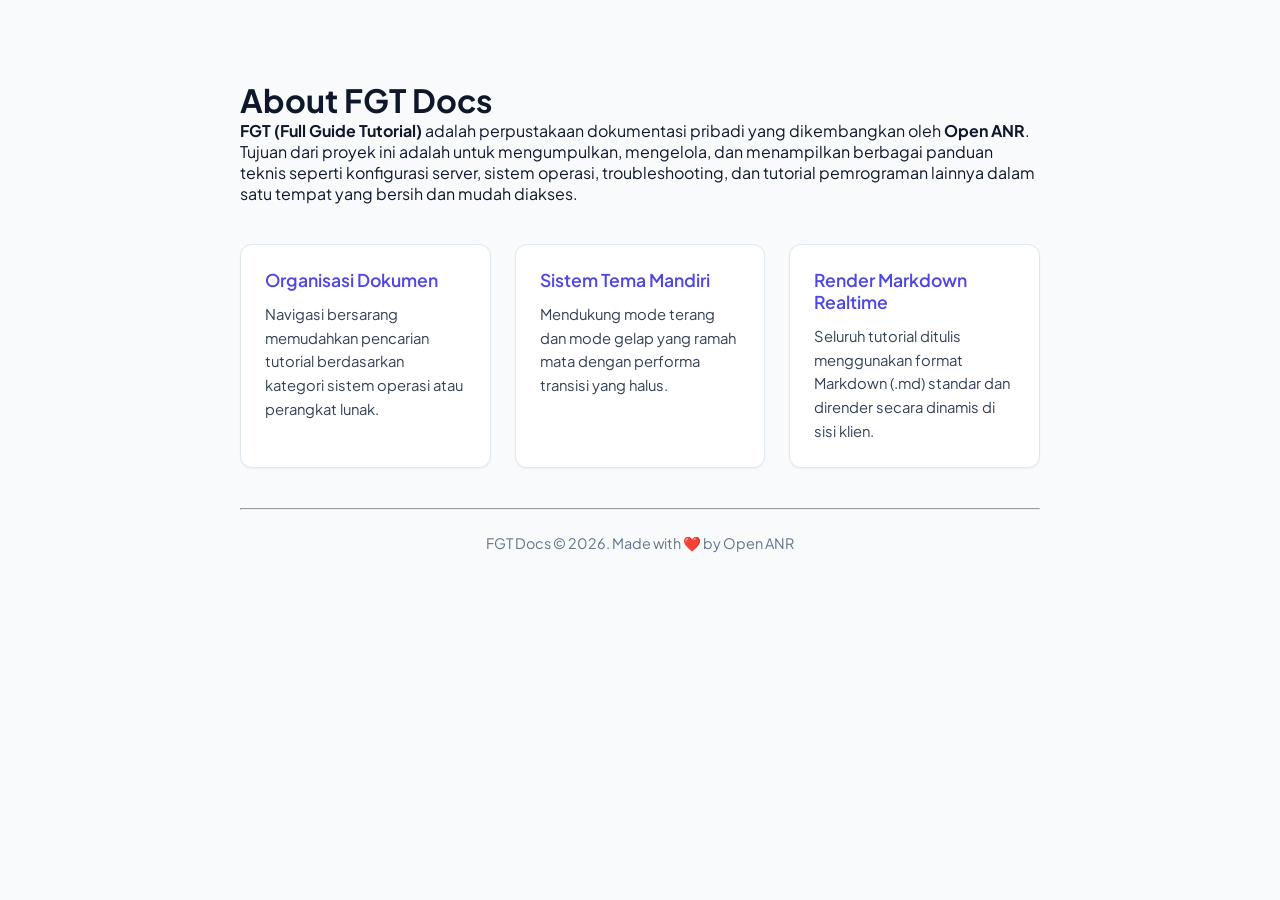
<file: about.html>
<!DOCTYPE html>
<html lang="en">
<head>
    <meta charset="UTF-8">
    <meta name="viewport" content="width=device-width, initial-scale=1.0">
    <link rel="stylesheet" href="style/style.css">
    <title>About FGT Docs</title>
</head>
<body>
    <div class="about-section">
        <h1>About FGT Docs</h1>
        <p><strong>FGT (Full Guide Tutorial)</strong> adalah perpustakaan dokumentasi pribadi yang dikembangkan oleh <strong>Open ANR</strong>.</p>
        <p>Tujuan dari proyek ini adalah untuk mengumpulkan, mengelola, dan menampilkan berbagai panduan teknis seperti konfigurasi server, sistem operasi, troubleshooting, dan tutorial pemrograman lainnya dalam satu tempat yang bersih dan mudah diakses.</p>
        
        <div class="features-grid">
            <div class="feature-card">
                <h3>Organisasi Dokumen</h3>
                <p>Navigasi bersarang memudahkan pencarian tutorial berdasarkan kategori sistem operasi atau perangkat lunak.</p>
            </div>
            <div class="feature-card">
                <h3>Sistem Tema Mandiri</h3>
                <p>Mendukung mode terang dan mode gelap yang ramah mata dengan performa transisi yang halus.</p>
            </div>
            <div class="feature-card">
                <h3>Render Markdown Realtime</h3>
                <p>Seluruh tutorial ditulis menggunakan format Markdown (.md) standar dan dirender secara dinamis di sisi klien.</p>
            </div>
        </div>
        
        <hr>
        <p class="about-footer">
            FGT Docs &copy; 2026. Made with ❤️ by Open ANR
        </p>
    </div>
</body>
</html>
</file>
<file: style/style.css>
@import url('https://fonts.googleapis.com/css2?family=Plus+Jakarta+Sans:wght@300;400;500;600;700;800&display=swap');

:root {
    /* Fonts */
    --font-family: 'Plus Jakarta Sans', -apple-system, BlinkMacSystemFont, "Segoe UI", Roboto, sans-serif;
    --font-code: 'SFMono-Regular', Consolas, "Liberation Mono", Menlo, monospace;

    /* Theme Variables - Light Mode (Default) */
    --bg-primary: #f8fafc;
    --bg-sidebar: #ffffff;
    --bg-header: rgba(255, 255, 255, 0.85);
    
    --text-primary: #0f172a;
    --text-secondary: #334155;
    --text-muted: #64748b;
    
    --primary: #4f46e5;
    --primary-hover: #4338ca;
    --primary-light: #eeebff;
    
    --border-color: #e2e8f0;
    --border-hover: #cbd5e1;
    
    --shadow-sm: 0 1px 2px 0 rgba(0, 0, 0, 0.05);
    --shadow-md: 0 4px 6px -1px rgba(0, 0, 0, 0.05), 0 2px 4px -2px rgba(0, 0, 0, 0.05);
    --shadow-lg: 0 10px 15px -3px rgba(0, 0, 0, 0.04), 0 4px 6px -4px rgba(0, 0, 0, 0.04);
    
    --sidebar-width: 320px;
    --header-height: 64px;
    
    --transition-speed: 0.25s;
    --transition-bounce: cubic-bezier(0.34, 1.56, 0.64, 1);
    
    --radius-sm: 8px;
    --radius-md: 12px;

    /* Code block colors */
    --code-bg: #0f172a;
    --code-inline-bg: #f1f5f9;
    --code-inline-color: #ea580c;
}

.dark-theme {
    /* Theme Variables - Dark Mode */
    --bg-primary: #090d16;
    --bg-sidebar: #0b111e;
    --bg-header: rgba(11, 17, 30, 0.85);
    
    --text-primary: #f8fafc;
    --text-secondary: #cbd5e1;
    --text-muted: #94a3b8;
    
    --primary: #6366f1;
    --primary-hover: #818cf8;
    --primary-light: rgba(99, 102, 241, 0.1);
    
    --border-color: #1e293b;
    --border-hover: #334155;
    
    --shadow-sm: 0 1px 2px 0 rgba(0, 0, 0, 0.3);
    --shadow-md: 0 4px 6px -1px rgba(0, 0, 0, 0.3), 0 2px 4px -2px rgba(0, 0, 0, 0.3);
    --shadow-lg: 0 10px 15px -3px rgba(0, 0, 0, 0.4), 0 4px 6px -2px rgba(0, 0, 0, 0.3);
    
    /* Code block colors */
    --code-bg: #030712;
    --code-inline-bg: #1e293b;
    --code-inline-color: #ff7e33;
}

/* Reset & Globals */
* {
    box-sizing: border-box;
    margin: 0;
    padding: 0;
}

html, body {
    height: 100%;
    font-family: var(--font-family);
    background-color: var(--bg-primary);
    color: var(--text-primary);
    scroll-behavior: smooth;
    transition: background-color var(--transition-speed), color var(--transition-speed);
}

body {
    display: flex;
    flex-direction: column;
    padding-top: var(--header-height);
}

/* Custom Scrollbar */
::-webkit-scrollbar {
    width: 6px;
    height: 6px;
}
::-webkit-scrollbar-track {
    background: transparent;
}
::-webkit-scrollbar-thumb {
    background: var(--border-color);
    border-radius: 4px;
}
::-webkit-scrollbar-thumb:hover {
    background: var(--text-muted);
}

/* Header */
.header {
    position: fixed;
    top: 0;
    left: 0;
    right: 0;
    height: var(--header-height);
    background-color: var(--bg-header);
    border-bottom: 1px solid var(--border-color);
    display: flex;
    justify-content: space-between;
    align-items: center;
    padding: 0 2rem;
    z-index: 1000;
    backdrop-filter: blur(12px);
    -webkit-backdrop-filter: blur(12px);
    transition: background-color var(--transition-speed), border-color var(--transition-speed);
}

.header-left {
    display: flex;
    align-items: center;
    gap: 1rem;
    z-index: 10;
}

.logo.header-logo {
    display: flex;
    align-items: center;
    gap: 0.75rem;
    font-weight: 700;
    font-size: 1.2rem;
    color: var(--text-primary);
    text-decoration: none;
    z-index: 10;
}

.logo-icon {
    color: var(--primary);
    transition: transform 0.3s ease;
}

.logo:hover .logo-icon {
    transform: rotate(-10deg) scale(1.1);
}

.brand-text {
    display: flex;
    flex-direction: column;
}

.logo-text {
    font-size: 1.15rem;
    font-weight: 700;
    background: linear-gradient(135deg, var(--primary), var(--primary-hover));
    -webkit-background-clip: text;
    -webkit-text-fill-color: transparent;
    letter-spacing: -0.02em;
    line-height: 1.2;
}

.brand-subtitle {
    font-size: 0.725rem;
    color: var(--text-muted);
    font-weight: 500;
    margin-top: 0.05rem;
    line-height: 1;
}

/* Search Box Container (Desktop Layout) */
.search-container {
    position: relative;
    width: 100%;
    max-width: 400px;
    display: flex;
    align-items: center;
    margin: 0 auto;
}

.search-icon {
    position: absolute;
    left: 14px;
    color: var(--text-muted);
    pointer-events: none;
    transition: color var(--transition-speed);
}

#docs-search {
    width: 100%;
    padding: 0.55rem 1rem 0.55rem 2.5rem;
    border-radius: 20px;
    border: 1px solid var(--border-color);
    background-color: var(--bg-primary);
    color: var(--text-primary);
    font-family: var(--font-family);
    font-size: 0.875rem;
    outline: none;
    transition: all var(--transition-speed) ease;
}

#docs-search:focus {
    border-color: var(--primary);
    background-color: var(--bg-sidebar);
    box-shadow: 0 0 0 3px var(--primary-light);
}

#docs-search:focus + .search-icon {
    color: var(--primary);
}

.search-close-btn,
.mobile-search-btn {
    display: none; /* Hidden on desktop by default */
}

.header-right {
    display: flex;
    align-items: center;
    gap: 1rem;
    z-index: 10;
}

/* Mobile Toggle Button */
#mobile-toggle {
    display: none;
    background: none;
    border: 1px solid var(--border-color);
    color: var(--text-secondary);
    padding: 0.5rem;
    border-radius: var(--radius-md);
    cursor: pointer;
    align-items: center;
    justify-content: center;
    transition: all var(--transition-speed) ease;
}

#mobile-toggle:hover {
    background-color: var(--primary-light);
    border-color: var(--primary);
    color: var(--primary);
}

/* Capsule Pill Theme Toggle Switch */
.theme-switch-container {
    display: flex;
    align-items: center;
}

.theme-switch-label {
    position: relative;
    display: inline-flex;
    align-items: center;
    width: 52px;
    height: 28px;
    cursor: pointer;
    user-select: none;
}

.theme-switch-input {
    opacity: 0;
    width: 0;
    height: 0;
}

.theme-switch-slider {
    position: absolute;
    top: 0;
    left: 0;
    right: 0;
    bottom: 0;
    background-color: var(--border-color);
    border-radius: 30px;
    transition: background-color var(--transition-speed);
    display: flex;
    align-items: center;
    justify-content: space-between;
    padding: 0 6px;
}

.theme-switch-slider::before {
    content: "";
    position: absolute;
    height: 20px;
    width: 20px;
    left: 4px;
    bottom: 4px;
    background-color: var(--bg-sidebar);
    border-radius: 50%;
    transition: transform var(--transition-speed) var(--transition-bounce);
    box-shadow: var(--shadow-sm);
    z-index: 2;
}

/* Checked/Active state for switch slider */
.theme-switch-input:checked + .theme-switch-slider {
    background-color: var(--primary);
}

.theme-switch-input:checked + .theme-switch-slider::before {
    transform: translateX(24px);
}

.theme-switch-slider-icon {
    color: var(--text-muted);
    display: flex;
    align-items: center;
    justify-content: center;
    z-index: 1;
    width: 12px;
    height: 12px;
    transition: color var(--transition-speed);
}

.theme-switch-input:checked + .theme-switch-slider .icon-moon {
    color: #ffffff;
}

.theme-switch-input:not(:checked) + .theme-switch-slider .icon-sun {
    color: var(--primary);
}

/* Specific placements for switches */
.header-theme-switch {
    display: flex;
}

.sidebar-theme-switch {
    display: none; /* Hide on desktop */
}

/* Main Layout Wrapper */
.container {
    display: flex;
    flex: 1;
    width: 100%;
    position: relative;
    height: calc(100vh - var(--header-height));
}

/* Sidebar Styling */
#sidebar {
    width: var(--sidebar-width);
    background-color: var(--bg-sidebar);
    border-right: 1px solid var(--border-color);
    position: sticky;
    top: var(--header-height);
    height: calc(100vh - var(--header-height));
    padding: 2rem 1.75rem 1.75rem 1.75rem;
    display: flex;
    flex-direction: column;
    z-index: 900;
    transition: background-color var(--transition-speed), border-color var(--transition-speed), left var(--transition-speed) ease;
}

/* Sidebar Brand Header */
.sidebar-brand {
    margin-bottom: 1.5rem;
    display: none; /* Hidden on desktop */
}

.sidebar-brand .logo {
    display: flex;
    align-items: center;
    gap: 0.85rem;
    text-decoration: none;
}

.sidebar-brand .logo-icon {
    color: var(--primary);
    transition: transform 0.3s ease;
}

.sidebar-brand .logo:hover .logo-icon {
    transform: rotate(-10deg) scale(1.1);
}

.sidebar-brand .brand-title {
    font-size: 1.1rem;
    font-weight: 700;
    color: var(--text-primary);
    line-height: 1.2;
    background: linear-gradient(135deg, var(--primary), var(--primary-hover));
    -webkit-background-clip: text;
    -webkit-text-fill-color: transparent;
    letter-spacing: -0.02em;
}

.sidebar-brand .brand-subtitle {
    font-size: 0.8rem;
    color: var(--text-muted);
    font-weight: 500;
    margin-top: 0.15rem;
}

/* Sidebar List Styling */
#tutorial-list {
    list-style: none;
    flex: 1;
    overflow-y: auto;
    margin-bottom: 1.5rem;
    padding-right: 0.25rem;
}

#tutorial-list li {
    margin-bottom: 0.25rem;
    position: relative;
}

/* Folder Categories */
#tutorial-list strong {
    display: flex !important;
    align-items: center;
    gap: 0.5rem;
    cursor: pointer;
    margin-top: 1.25rem !important;
    margin-bottom: 0.5rem !important;
    color: var(--text-primary) !important;
    font-size: 0.825rem !important;
    font-weight: 700 !important;
    text-transform: uppercase !important;
    letter-spacing: 0.06em !important;
    user-select: none;
    transition: color var(--transition-speed) ease;
}

#tutorial-list strong:hover {
    color: var(--primary) !important;
}

/* Chevron Rotating Icon */
.chevron-icon {
    width: 16px;
    height: 16px;
    color: var(--text-muted);
    transition: transform 0.2s ease, color var(--transition-speed);
    flex-shrink: 0;
}

#tutorial-list strong:hover .chevron-icon {
    color: var(--primary);
}

/* Nested lists spacing & structural connecting line */
#tutorial-list ul {
    list-style: none;
    padding-left: 0.75rem !important;
    border-left: 1px solid var(--border-color);
    margin-bottom: 0.75rem;
    transition: border-color var(--transition-speed);
    margin-left: 7px; /* Align vertical line nicely with chevron */
}

/* Collapsible state rules */
#tutorial-list li.collapsed > ul {
    display: none !important;
}

#tutorial-list li.collapsed > strong .chevron-icon {
    transform: rotate(-90deg);
}

/* Sidebar Links */
#tutorial-list a {
    display: block;
    padding: 0.6rem 0.85rem;
    color: var(--text-secondary);
    text-decoration: none;
    font-size: 0.875rem;
    font-weight: 500;
    border-radius: var(--radius-sm);
    transition: all var(--transition-speed) ease;
    white-space: nowrap;
    overflow: hidden;
    text-overflow: ellipsis;
}

#tutorial-list a:hover {
    background-color: var(--primary-light);
    color: var(--primary);
    padding-left: 1.1rem;
}

#tutorial-list a.active {
    background-color: var(--primary);
    color: #ffffff;
    font-weight: 600;
    box-shadow: var(--shadow-sm);
}

/* Sidebar Footer (Pin at Bottom) */
.sidebar-footer {
    margin-top: auto;
    padding-top: 1.25rem;
    border-top: 1px solid var(--border-color);
    display: flex;
    flex-direction: column;
    gap: 0.25rem;
}

.footer-link {
    display: flex;
    align-items: center;
    gap: 0.75rem;
    color: var(--text-secondary);
    text-decoration: none;
    font-size: 0.9rem;
    font-weight: 500;
    padding: 0.6rem 0.85rem;
    border-radius: var(--radius-sm);
    transition: all var(--transition-speed) ease;
}

.footer-link:hover {
    background-color: var(--primary-light);
    color: var(--primary);
}

.footer-link svg {
    color: var(--text-muted);
    transition: color var(--transition-speed);
}

.footer-link:hover svg {
    color: var(--primary);
}

.footer-link.active {
    background-color: var(--primary);
    color: #ffffff;
    font-weight: 600;
}

.footer-link.active svg {
    color: #ffffff;
}

/* Content Area styling */
#content-display {
    flex: 1;
    padding: 3rem 4rem;
    height: calc(100vh - var(--header-height));
    overflow-y: auto;
    max-width: 980px;
    margin: 0 auto;
    width: 100%;
    transition: background-color var(--transition-speed);
}

/* Content Welcome Animation */
@keyframes fadeIn {
    from {
        opacity: 0;
        transform: translateY(10px);
    }
    to {
        opacity: 1;
        transform: translateY(0);
    }
}

.content-loaded-animation {
    animation: fadeIn 0.4s ease forwards;
}

/* Markdown typography inside #content-display */
#content-display h1 {
    font-size: 2.25rem;
    font-weight: 800;
    line-height: 1.25;
    margin-top: 0;
    margin-bottom: 1.5rem;
    padding-bottom: 0.75rem;
    border-bottom: 1px solid var(--border-color);
    color: var(--text-primary);
    letter-spacing: -0.03em;
}

#content-display h2 {
    font-size: 1.5rem;
    font-weight: 700;
    line-height: 1.35;
    margin-top: 2.25rem;
    margin-bottom: 1rem;
    color: var(--text-primary);
    letter-spacing: -0.02em;
}

#content-display h3 {
    font-size: 1.2rem;
    font-weight: 600;
    line-height: 1.4;
    margin-top: 1.75rem;
    margin-bottom: 0.75rem;
    color: var(--text-primary);
}

#content-display p {
    font-size: 1rem;
    line-height: 1.75;
    margin-bottom: 1.25rem;
    color: var(--text-secondary);
}

#content-display a {
    color: var(--primary);
    text-decoration: none;
    font-weight: 500;
    border-bottom: 1px solid transparent;
    transition: border-bottom-color var(--transition-speed);
}

#content-display a:hover {
    border-bottom-color: var(--primary);
}

/* Lists in Markdown */
#content-display ul, 
#content-display ol {
    margin-bottom: 1.25rem;
    padding-left: 1.5rem;
}

#content-display li {
    margin-bottom: 0.5rem;
    line-height: 1.6;
    color: var(--text-secondary);
}

#content-display li p {
    margin-bottom: 0.5rem;
}

/* Code block container styles */
#content-display pre {
    background-color: var(--code-bg);
    border-radius: var(--radius-md);
    padding: 1.25rem;
    overflow-x: auto;
    margin-bottom: 1.5rem;
    border: 1px solid var(--border-color);
    box-shadow: var(--shadow-sm);
}

#content-display pre code {
    font-family: var(--font-code);
    font-size: 0.9rem;
    line-height: 1.5;
    background: transparent;
    padding: 0;
    color: #f8fafc;
}

/* Inline code styles */
#content-display :not(pre) > code {
    font-family: var(--font-code);
    font-size: 0.875rem;
    background-color: var(--code-inline-bg);
    color: var(--code-inline-color);
    padding: 0.2rem 0.4rem;
    border-radius: var(--radius-sm);
    font-weight: 500;
}

/* Blockquotes */
#content-display blockquote {
    border-left: 4px solid var(--primary);
    background-color: var(--bg-sidebar);
    border: 1px solid var(--border-color);
    border-left-width: 4px;
    border-left-color: var(--primary);
    padding: 1.25rem;
    margin-bottom: 1.5rem;
    border-radius: var(--radius-sm);
}

#content-display blockquote p {
    margin-bottom: 0;
    font-style: italic;
    color: var(--text-secondary);
}

/* Tables */
#content-display table {
    width: 100%;
    border-collapse: collapse;
    margin-bottom: 1.5rem;
    font-size: 0.95rem;
    overflow: hidden;
    border-radius: var(--radius-md);
    border: 1px solid var(--border-color);
}

#content-display th, 
#content-display td {
    padding: 0.75rem 1rem;
    text-align: left;
    border-bottom: 1px solid var(--border-color);
}

#content-display th {
    background-color: var(--bg-primary);
    font-weight: 600;
    color: var(--text-primary);
}

#content-display tr:last-child td {
    border-bottom: none;
}

#content-display tr:nth-child(even) {
    background-color: rgba(0, 0, 0, 0.015);
}

.dark-theme #content-display tr:nth-child(even) {
    background-color: rgba(255, 255, 255, 0.015);
}

/* Horizontal Rule */
#content-display hr {
    border: 0;
    border-top: 1px solid var(--border-color);
    margin: 2rem 0;
}

/* Images */
#content-display img {
    max-width: 100%;
    height: auto;
    border-radius: var(--radius-md);
    margin: 1.5rem 0;
    box-shadow: var(--shadow-md);
}

/* Mobile Sidebar Overlay */
.overlay {
    display: none;
    position: fixed;
    top: 0;
    left: 0;
    right: 0;
    bottom: 0;
    background-color: rgba(9, 13, 22, 0.5);
    backdrop-filter: blur(4px);
    z-index: 950;
    transition: opacity var(--transition-speed) ease;
    opacity: 0;
}

/* About Section Styles */
.about-section {
    max-width: 800px;
    margin: 0 auto;
    padding: 1rem 0;
}

.features-grid {
    display: grid;
    grid-template-columns: repeat(auto-fit, minmax(240px, 1fr));
    gap: 1.5rem;
    margin: 2.5rem 0;
}

.feature-card {
    background-color: var(--bg-sidebar);
    border: 1px solid var(--border-color);
    border-radius: var(--radius-md);
    padding: 1.5rem;
    box-shadow: var(--shadow-sm);
    transition: transform var(--transition-speed) ease, box-shadow var(--transition-speed) ease, border-color var(--transition-speed) ease;
}

.feature-card:hover {
    transform: translateY(-4px);
    box-shadow: var(--shadow-md);
    border-color: var(--primary);
}

.feature-card h3 {
    color: var(--primary);
    font-size: 1.1rem;
    font-weight: 600;
    margin-bottom: 0.75rem;
    margin-top: 0 !important;
}

.feature-card p {
    font-size: 0.925rem !important;
    line-height: 1.6 !important;
    color: var(--text-secondary);
    margin-bottom: 0 !important;
}

.about-footer {
    text-align: center;
    color: var(--text-muted);
    font-size: 0.9rem;
    margin-top: 1.5rem;
}

/* Responsive Breakpoints */
@media (max-width: 768px) {
    #mobile-toggle {
        display: flex;
    }
    
    .logo.header-logo {
        position: absolute;
        left: 50%;
        transform: translateX(-50%);
        z-index: 10;
    }
    
    .search-container {
        display: none; /* Hide default search bar input box on mobile */
    }
    
    .mobile-search-btn {
        display: flex;
        background: none;
        border: none;
        color: var(--text-secondary);
        cursor: pointer;
        padding: 0.5rem;
        border-radius: var(--radius-md);
        transition: all var(--transition-speed) ease;
        align-items: center;
        justify-content: center;
    }
    
    .mobile-search-btn:hover {
        background-color: var(--primary-light);
        color: var(--primary);
    }
    
    .header-theme-switch {
        display: none; /* Hide theme toggle in header on mobile */
    }
    
    .sidebar-theme-switch {
        display: flex; /* Show theme toggle in sidebar on mobile */
        margin-top: 0.5rem;
        padding-bottom: 1.5rem;
        border-bottom: 1px solid var(--border-color);
    }

    /* Expandable Search Input on Mobile */
    .header.search-active .search-container {
        display: flex;
        position: absolute;
        left: 0;
        top: 0;
        right: 0;
        bottom: 0;
        width: 100%;
        max-width: 100%;
        margin: 0;
        padding: 0 1.25rem;
        background-color: var(--bg-header);
        z-index: 1001;
        align-items: center;
        border-radius: 0;
        backdrop-filter: blur(12px);
        -webkit-backdrop-filter: blur(12px);
    }
    
    .header.search-active .search-close-btn {
        display: flex;
        background: none;
        border: none;
        color: var(--text-secondary);
        cursor: pointer;
        padding: 0.5rem;
        margin-right: 0.5rem;
        align-items: center;
        justify-content: center;
    }
    
    .header.search-active #docs-search {
        max-width: 100%;
    }
    
    body {
        padding-top: var(--header-height);
    }
    
    #sidebar {
        position: fixed;
        left: calc(-1 * var(--sidebar-width));
        top: 0;
        height: 100vh;
        z-index: 1005; /* Place drawer above mobile search wrapper */
        box-shadow: var(--shadow-lg);
        background-color: var(--bg-sidebar);
        padding: 2.5rem 1.5rem 1.5rem 1.5rem;
    }
    
    .sidebar-brand {
        display: block; /* Show in mobile sidebar drawer */
    }
    
    /* Open mobile sidebar */
    body.sidebar-open #sidebar {
        left: 0;
    }
    
    body.sidebar-open .overlay {
        display: block;
        opacity: 1;
        z-index: 1002;
    }
    
    #content-display {
        padding: 2rem 1.25rem;
        max-width: 100%;
        height: calc(100vh - var(--header-height));
    }
    
    #content-display h1 {
        font-size: 1.75rem;
    }
}
</file>
